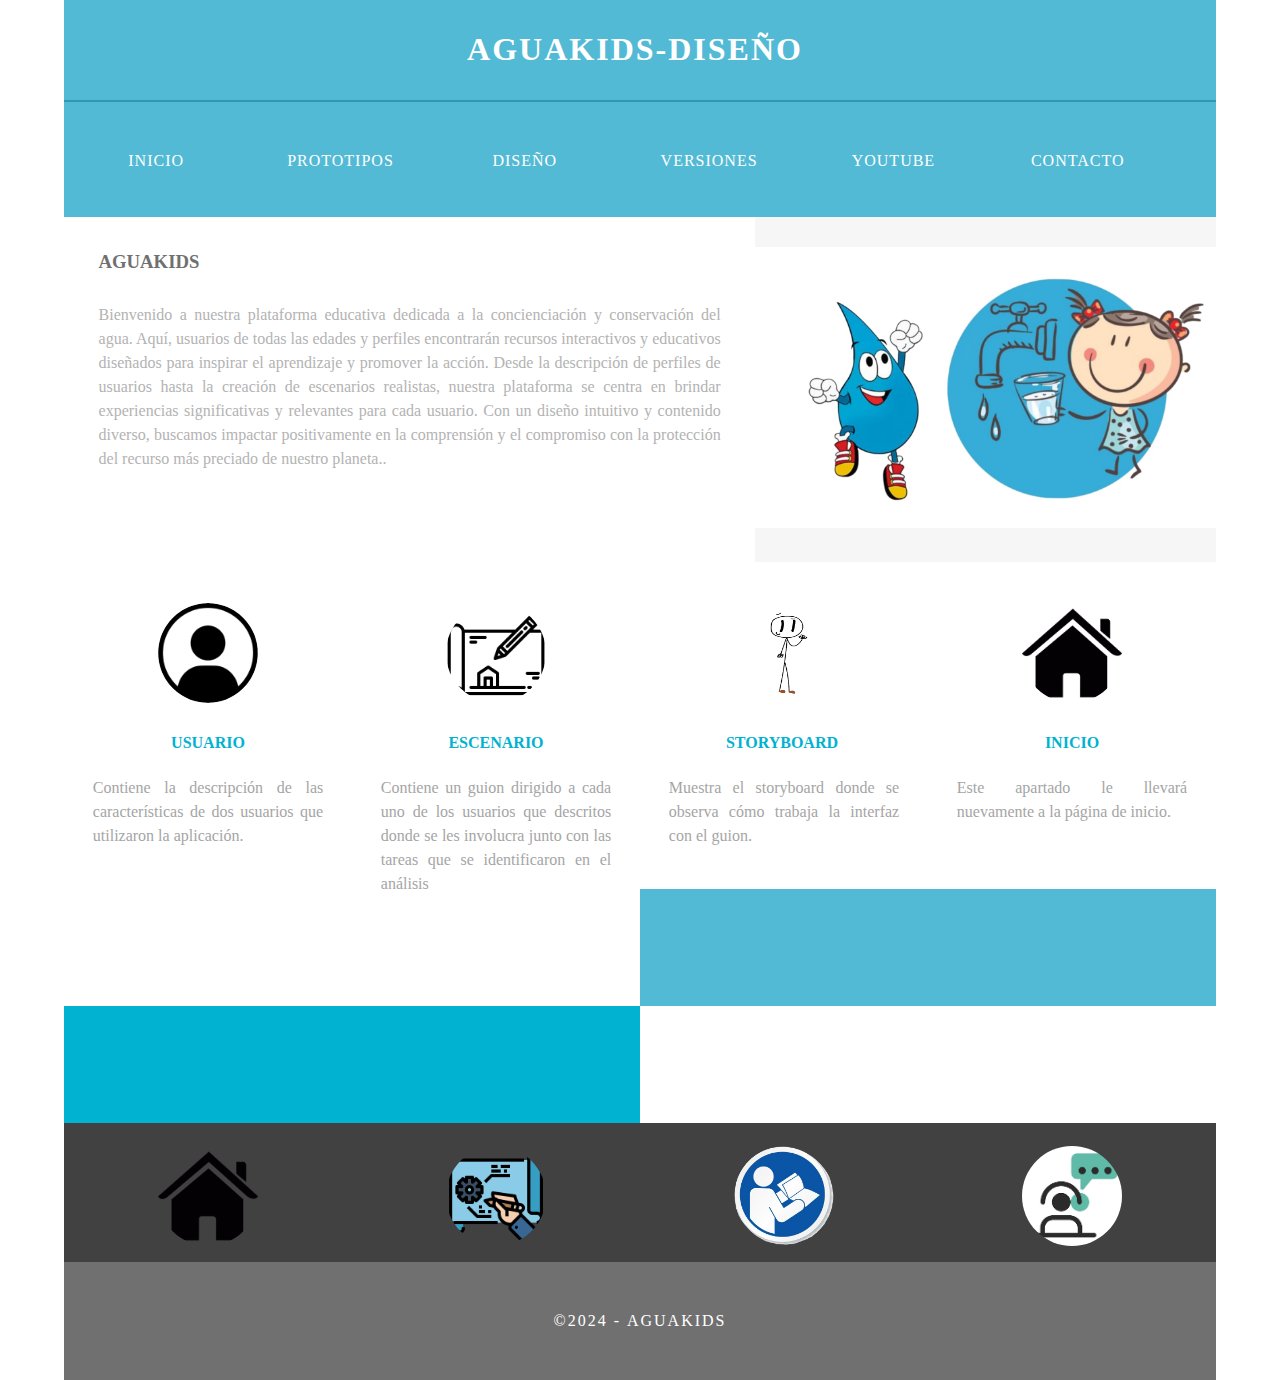
<file: AGUAKIS/diseño.html>
<!doctype html>
<html>
<head>
<meta charset="utf-8">
<meta http-equiv="X-UA-Compatible" content="IE=edge">
<meta name="viewport" content="width=device-width, initial-scale=1">
<title>Simple Theme</title>
<link href="css/multiColumnTemplate.css" rel="stylesheet" type="text/css">
<!-- HTML5 shim and Respond.js for IE8 support of HTML5 elements and media queries -->
<!-- WARNING: Respond.js doesn't work if you view the page via file:// -->
<!--[if lt IE 9]>
      <script src="https://oss.maxcdn.com/html5shiv/3.7.2/html5shiv.min.js"></script>
      <script src="https://oss.maxcdn.com/respond/1.4.2/respond.min.js"></script>
    <![endif]-->
</head>
<body>
<div class="container">
  <header>
    <div class="primary_header">
      <h1 class="title"> AGUAKIDS-DISEÑO&nbsp;</h1>
    </div>
    <nav class="secondary_header" id="menu">
      <ul>
       <li><a href="index.html" style="text-decoration: none; color: inherit;">INICIO</a></li>

        <li><a href="prototipos.html" style="text-decoration: none; color: inherit;">PROTOTIPOS</a></li>
        <li><a href="diseño.html" style="text-decoration: none; color: inherit;">DISEÑO</a></li>
        <li>VERSIONES</li>
        <li>YOUTUBE</li>
        <li>CONTACTO</li>
      </ul>
    </nav>
  </header>
  <section>
    <h2 class="noDisplay">Main Content</h2>
    <article class="left_article">
      <h3>AGUAKIDS</h3>
      <p>Bienvenido a nuestra plataforma educativa dedicada a la concienciación y conservación del agua. Aquí, usuarios de todas las edades y perfiles encontrarán recursos interactivos y educativos diseñados para inspirar el aprendizaje y promover la acción.

Desde la descripción de perfiles de usuarios hasta la creación de escenarios realistas, nuestra plataforma se centra en brindar experiencias significativas y relevantes para cada usuario. Con un diseño intuitivo y contenido diverso, buscamos impactar positivamente en la comprensión y el compromiso con la protección del recurso más preciado de nuestro planeta..</p>
    </article>
    <aside class="right_article"><img src="cuidado2.jpeg" alt="" width="100" height="50" class="placeholder"/> </aside>
  </section>
  <div class="row">
   <div class="columns">
  <p class="thumbnail_align">
    <img src="user.png" alt="" class="thumbnail"/>
  </p>
  <h4>
    <a href="usuarios.pdf" target="_blank" style="color: inherit; text-decoration: none;">USUARIO</a>
  </h4>
  <p>
    Contiene la descripción de las características de dos usuarios que utilizaron la aplicación.
  </p>
</div>

    <div class="columns">
      <p class="thumbnail_align"> <img src="esc.png" alt="" class="thumbnail"/> </p>
      <h4>ESCENARIO</h4>
      <p>Contiene un guion dirigido a cada uno de los usuarios que descritos
donde se les involucra junto con las tareas que se identificaron en
el análisis</p>
    </div>
    <div class="columns">
  <p class="thumbnail_align">
    <img src="stic.png" alt="" class="thumbnail"/>
  </p>
  <h4>
    <a href="board.pdf" target="_blank" style="text-decoration: none; color: inherit;">STORYBOARD&nbsp;</a>
  </h4>
  <p>
    Muestra el storyboard donde se observa cómo trabaja la interfaz con el guion.
  </p>
</div>

    <div class="columns">
  <p class="thumbnail_align">
    <img src="ini.png" alt="" class="thumbnail"/>
  </p>
  <h4>
    <a href="index.html" style="color: inherit; text-decoration: none;">INICIO</a>
  </h4>
  <p>
    Este apartado le llevará nuevamente a la página de inicio.
  </p>
</div>

  <div class="row blockDisplay">
    <div class="column_half left_half">
      <h2 class="column_title">&nbsp;</h2>
    </div>
    <div class="column_half right_half">
      <h2 class="column_title">&nbsp;</h2>
    </div>
  </div>
  <div class="social">
    <p class="social_icon"><a href="index.html"><img src="ini.png" width="100" alt="" class="thumbnail"/></a></p>

   <p class="social_icon"><a href="diseño.html"><img src="prot.png" width="100" alt="" class="thumbnail"/></a></p>

    <p class="social_icon"><a href="prototipos.html"><img src="obs1.png" width="100" alt="" class="thumbnail"/></a></p>

    <p class="social_icon"><img src="cont.png" width="100" alt="" class="thumbnail"/></p>
  </div>
  <footer class="secondary_header footer">
    <div class="copyright">&copy;2024 - <strong>AGUAKIDS</strong></div>
  </footer>
</div>
</body>
</html>
</file>
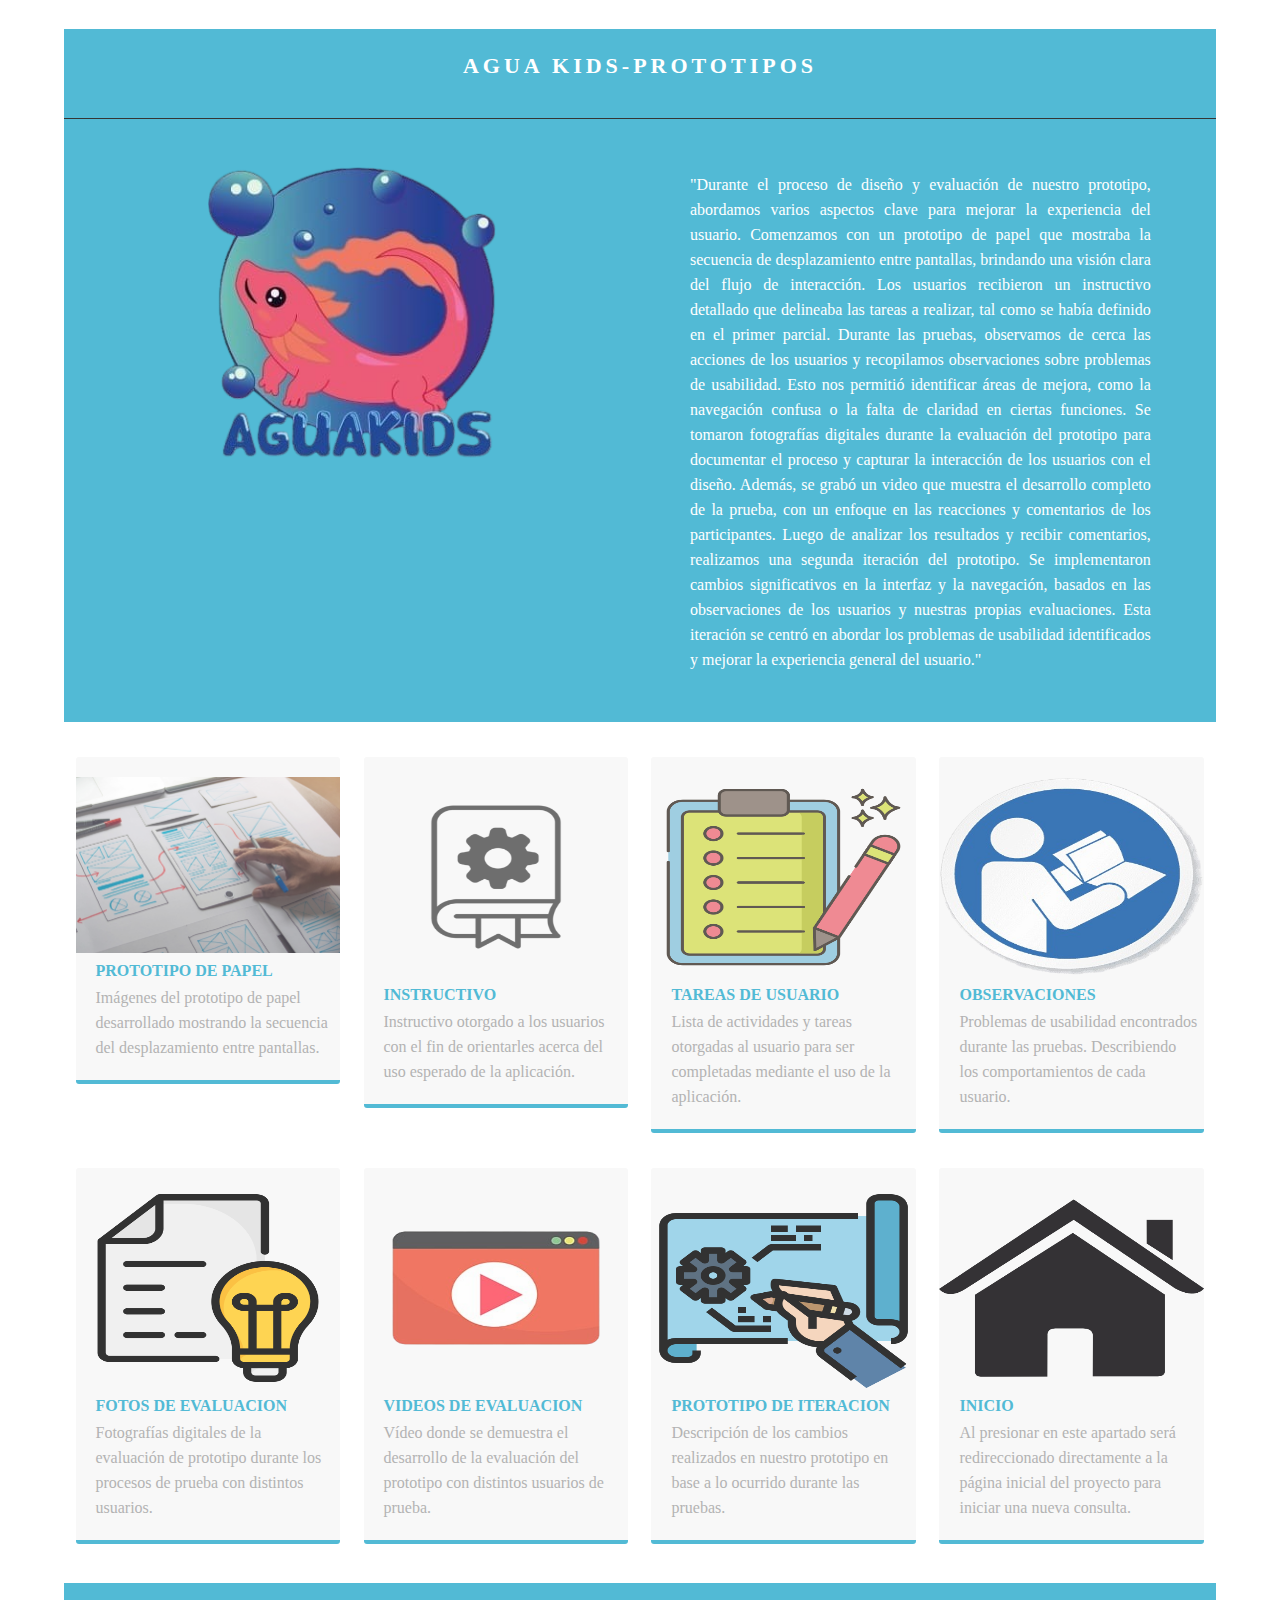
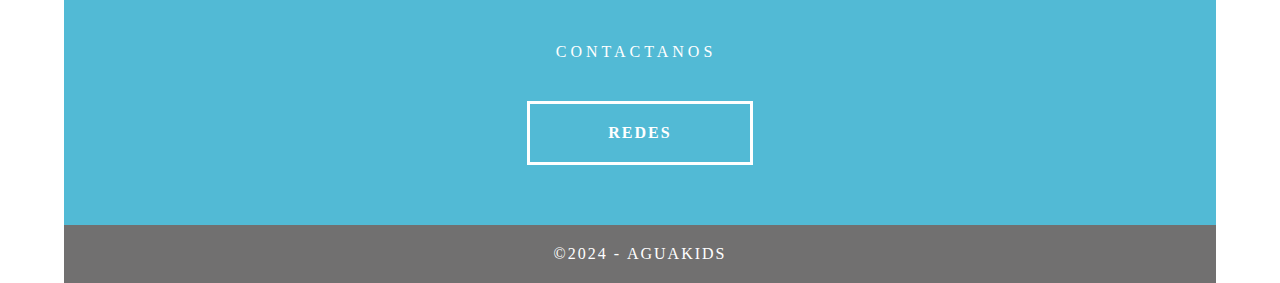
<file: AGUAKIS/prototipos.html>
<!doctype html>
<html>
<head>
<meta charset="utf-8">
<meta http-equiv="X-UA-Compatible" content="IE=edge">
<meta name="viewport" content="width=device-width, initial-scale=1">
<title>Light Theme</title>
<link href="prototipo.css" rel="stylesheet" type="text/css">
</head>
<body>
<!-- Main Container -->
<div class="container"> 
  <!-- Header -->
  <header class="header">
    <h4 class="logo">AGUA KIDS-PROTOTIPOS</h4>
  </header>
  <!-- Hero Section -->
  <section class="intro">
    <div class="column">
      <h3></h3>
      <a href="index.html"><img src="aguafondo1.png" alt="" class="profile"></a> </div>
    <div class="column">
      <p>
"Durante el proceso de diseño y evaluación de nuestro prototipo, abordamos varios aspectos clave para mejorar la experiencia del usuario. Comenzamos con un prototipo de papel que mostraba la secuencia de desplazamiento entre pantallas, brindando una visión clara del flujo de interacción. Los usuarios recibieron un instructivo detallado que delineaba las tareas a realizar, tal como se había definido en el primer parcial.

Durante las pruebas, observamos de cerca las acciones de los usuarios y recopilamos observaciones sobre problemas de usabilidad. Esto nos permitió identificar áreas de mejora, como la navegación confusa o la falta de claridad en ciertas funciones.

Se tomaron fotografías digitales durante la evaluación del prototipo para documentar el proceso y capturar la interacción de los usuarios con el diseño. Además, se grabó un video que muestra el desarrollo completo de la prueba, con un enfoque en las reacciones y comentarios de los participantes.

Luego de analizar los resultados y recibir comentarios, realizamos una segunda iteración del prototipo. Se implementaron cambios significativos en la interfaz y la navegación, basados en las observaciones de los usuarios y nuestras propias evaluaciones. Esta iteración se centró en abordar los problemas de usabilidad identificados y mejorar la experiencia general del usuario."</p>
    </div>
  </section>
  <!-- Stats Gallery Section -->
 <div class="gallery">
  <div class="thumbnail">
    <a href="protopapel.pdf" target="_blank"><img src="papel.jpg" alt="" width="2000" class="cards"/></a>
    <h4>PROTOTIPO DE PAPEL&nbsp;</h4>
    <p class="text_column">Imágenes del prototipo de papel desarrollado mostrando la secuencia del desplazamiento entre pantallas.</p>
  </div>

  <div class="thumbnail">
    <a href="tareas2.pdf" target="_blank"><img src="func.png" alt="" width="2000" class="cards"/></a>
    <h4>INSTRUCTIVO</h4>
    <p class="text_column">Instructivo otorgado a los usuarios con el fin de orientarles acerca del uso esperado de la aplicación.</p>
  </div>

  <div class="thumbnail">
    <a href="tareas.pdf" target="_blank"><img src="instrucciones.png" alt="" width="2000" class="cards"/></a>
    <h4>TAREAS DE USUARIO</h4>
    <p class="text_column">Lista de actividades y tareas otorgadas al usuario para ser completadas mediante el uso de la aplicación.</p>
  </div>

  <div class="thumbnail">
    <a href="obser.pdf" target="_blank"><img src="obs1.png" alt="" width="2000" class="cards"/></a>
    <h4>OBSERVACIONES&nbsp;</h4>
    <p class="text_column">Problemas de usabilidad encontrados durante las pruebas. Describiendo los comportamientos de cada usuario.</p>
  </div>

   <div class="thumbnail-container">
  <div class="thumbnail">
    <a href="javascript:void(0);" onclick="openPDF()">
      <img src="ft.png" alt="" width="2000" class="cards"/>
    </a>
    <h4>FOTOS DE EVALUACION&nbsp;</h4>
    <p class="text_column">Fotografías digitales de la evaluación de prototipo durante los procesos de prueba con distintos usuarios.</p>
  </div>
</div>

<script>
  function openPDF() {
    window.open('eval.pdf', '_blank');
  }
</script>
  <div class="thumbnail">
    <a href="https://photos.app.goo.gl/VGjHV3zeh2r1PPGd6" target="_blank"><img src="vid.png" alt="" width="2000" class="cards"/></a>
    <h4>VIDEOS DE EVALUACION&nbsp; &nbsp;</h4>
    <p class="text_column">Vídeo donde se demuestra el desarrollo de la evaluación del prototipo con distintos usuarios de prueba.</p>
  </div>

  <div class="thumbnail">
    <a href="itera.pdf" target="_blank"><img src="prot.png" alt="" width="2000" class="cards"/></a>
    <h4>PROTOTIPO DE ITERACION&nbsp;</h4>
    <p class="text_column">Descripción de los cambios realizados en nuestro prototipo en base a lo ocurrido durante las pruebas.</p>
  </div>

  <div class="thumbnail">
    <a href="index.html"><img src="ini.png" alt="" width="2000" class="cards"/></a>
    <h4>INICIO</h4>
    <p class="text_column">Al presionar en este apartado será redireccionado directamente a la página inicial del proyecto para iniciar una nueva consulta.</p>
  </div>
</div>

<!-- Footer Section -->
<footer id="contact">
  <p class="hero_header">CONTACTANOS&nbsp;</p>
  <div class="button">REDES </div>
</footer>
<!-- Copyrights Section -->
<div class="copyright">&copy;2024 - <strong>AGUAKIDS</strong></div>

<!-- Main Container Ends -->
</body>
</html>
</file>
<file: AGUAKIS/css/multiColumnTemplate.css>
@charset "UTF-8";
.container {
	background-color: #FFFFFF;
	width: 90%;
	margin-left: auto;
	margin-right: auto;
	border-bottom-width: 0px;
	padding-left: 0px;
	padding-top: 0px;
	padding-right: 0px;
	padding-bottom: 0px;
}
.row {
	width: 100%;
	margin-top: 0px;
	margin-right: 0px;
	margin-bottom: 0px;
	margin-left: 0px;
	padding-top: 0px;
	padding-right: 0px;
	padding-bottom: 0px;
	padding-left: 0px;
	display: inline-block
}
.row.blockDisplay {
	display: block;
}
.column_half {
	width: 50%;
	float: left;
	margin-top: 0px;
}
.columns {
	width: 25%;
	float: left;
	font-family: "Source Sans Pro";
	color: #A5A5A5;
	line-height: 24px;
	padding-top: 10px;
	padding-bottom: 10px;
	text-align: justify;
	margin-top: 15px;
	margin-bottom: 15px;
	padding-left: 0px;
	padding-right: 0px;
	margin-left: 0px;
	margin-right: 0px;
}
.row .columns p {
	padding-left: 10%;
	padding-right: 10%;
}
.container .columns h4 {
	text-align: center;
	color: #01B2D1;
}
.primary_header {
	width: 100%;
	background-color: #52bad5;
	padding-top: 10px;
	padding-bottom: 10px;
	clear: left;
	border-bottom: 2px solid #2C9AB7;
}
.secondary_header {
	width: 100%;
	padding-top: 50px;
	padding-bottom: 50px;
	background-color: #52BAD5;
	clear: left;
}
.container .secondary_header ul {
	margin-top: 0%;
	margin-right: auto;
	margin-bottom: 0px;
	margin-left: auto;
	padding-top: 0px;
	padding-right: 0px;
	padding-bottom: 15px;
	padding-left: 0px;
	width: 100%;
}
.secondary_header ul li {
	list-style: none;
	float: left;
	margin-right: auto;
	margin-top: 0px;
	font-family: "Source Sans Pro";
	font-weight: normal;
	color: #FFFFFF;
	letter-spacing: 1px;
	margin-left: auto;
	text-align: center;
	width: 16%;
	transition: all 0.3s linear;
}
.secondary_header ul li:hover {
	color: #717070;
	cursor: pointer;
}
.left_article {
	background-color: #FFFFFF;
	width: 60%;
	float: left;
	font-family: "Source Sans Pro";
	color: #343434;
	padding-bottom: 15px;
}
.noDisplay {
	display: none;
}
.container .left_article h3 {
	padding-left: 5%;
	padding-right: 5%;
	margin-top: 5%;
	color: #717070;
	font-weight: bold;
	text-transform: uppercase;
}
.container .left_article p {
	padding-left: 5%;
	padding-right: 5%;
	text-align: justify;
	line-height: 24px;
	margin-top: 30px;
	margin-bottom: 15px;
	color: #B3B3B3;
}
.right_article {
	width: 40%;
	float: left;
	background-color: #F6F6F6;
}
.container .right_article ul {
	margin-top: 0px;
	margin-right: 0px;
	margin-bottom: 0px;
	margin-left: 0px;
	padding-top: 0px;
	padding-right: 0px;
	padding-bottom: 0px;
	padding-left: 0px;
}
.right_article ul li {
	font-family: "Source Sans Pro";
	list-style: none;
	text-align: center;
	background-color: #B3B3B3;
	width: 90%;
	margin-left: auto;
	margin-right: auto;
	margin-top: 10px;
	margin-bottom: 10px;
	padding-top: 15px;
	padding-bottom: 15px;
	color: #FFFFFF;
	font-weight: bold;
	border-radius: 0px;
	transition: all 0.3s linear;
	border-left: 5px solid #717070;
}
.right_article ul li:hover {
	background-color: #717070;
	cursor: pointer;
}
.footer {
	background-color: #717070;
}
.title {
	font-weight: bold;
	font-style: normal;
	font-family: "Source Sans Pro";
	text-align: center;
	color: #FFFFFF;
	letter-spacing: 2px;
}
.placeholder {
	/* [disabled]max-width: 400px;
*/
	/* [disabled]max-height: 200px;
*/
	width: 100%;
	padding-top: 30px;
	/* [disabled]padding-left: 19px;
*/
	padding-bottom: 30px;
	height: 100%;
}
.left_half {
	background-color: #52BAD5;
}
.container .column_half.left_half h2 {
	color: #FFFFFF;
	font-family: "Source Sans Pro";
	text-align: center;
}
.right_half {
	background-color: #01B2D1;
	color: #FFFFFF;
	font-family: "Source Sans Pro";
	text-align: center;
	font-weight: bold;
}
.column_title {
	padding-top: 25px;
	padding-bottom: 25px;
}
.copyright {
	text-align: center;
	background-color: #717070;
	color: #FFFFFF;
	text-transform: uppercase;
	font-weight: lighter;
	letter-spacing: 2px;
	border-top-width: 2px;
	font-family: "Source Sans Pro";
}
body {
	margin-top: 0px;
	margin-right: 0px;
	margin-bottom: 0px;
	margin-left: 0px;
}

@media (max-width: 320px) {
.secondary_header ul li {
	float: none;
	margin-top: 28px;
	margin-left: 0px;
	width: 100%;
}
.container .secondary_header ul {
	margin-top: 0px;
	margin-right: 0px;
	margin-bottom: 0px;
	margin-left: 0px;
	padding-top: 0px;
	padding-right: 0px;
	padding-bottom: 0px;
	padding-left: 0px;
	height: auto;
	width: 100%;
	text-align: center;
}
.secondary_header {
	margin-top: 0px;
	margin-right: 0px;
	margin-bottom: 0px;
	margin-left: 0px;
	padding-top: 1px;
	padding-bottom: 40px;
}
.left_article {
	width: 100%;
	height: auto;
}
.right_article {
	width: 100%;
	height: auto;
}
.placeholder {
    max-width: 400px;
    max-height: 200px;
    width: auto;
    height: auto;
}

.columns {
	width: 100%;
	margin-top: 0px;
	margin-right: 0px;
	margin-bottom: 0px;
	margin-left: 0px;
	padding-top: 0PX;
	padding-right: 0PX;
	padding-bottom: 0PX;
	padding-left: 0PX;
}
.columns p {
	padding-left: 10px;
	padding-right: 10px;
}
.column_half.left_half {
	width: 100%;
}
.column_half.right_half {
	width: 100%;
}
.copyright {
	padding-top: 25px;
	padding-bottom: 0px;
	margin-bottom: 0px;
}
.container .left_article h3 {
	margin-top: 30px;
}
.social .social_icon img {
	width: 80%;
}
.container .secondary_header {
}
}

@media (min-width: 321px) and (max-width: 768px) {
.secondary_header ul li {
	float: none;
	margin-top: 28px;
	margin-left: 0px;
	width: 100%;
}
.container .secondary_header ul {
	margin-top: 0px;
	margin-right: 0px;
	margin-bottom: 0px;
	margin-left: 0px;
	padding-top: 0px;
	padding-right: 0px;
	padding-bottom: 0px;
	padding-left: 0px;
	height: auto;
	width: 100%;
	text-align: center;
}
.secondary_header {
	margin-top: 0px;
	margin-right: 0px;
	margin-bottom: 0px;
	margin-left: 0px;
	padding-top: 1px;
	padding-bottom: 40px;
}
.left_article {
	width: 100%;
	height: auto;
}
.right_article {
	width: 100%;
	height: auto;
	padding-bottom: 25px;
}
.placeholder {
	margin-top: 0px;
	margin-right: 0px;
	margin-bottom: 0px;
	margin-left: 0px;
	padding-top: 0px;
	padding-right: 0px;
	padding-bottom: 0px;
	padding-left: 0px;
	width: 100%;
	max-width: 100%;
	height: auto;
	max-height: 100%;
}
.columns {
	width: 100%;
	margin-top: 6px;
	margin-right: 0px;
	margin-bottom: 6px;
	margin-left: 0px;
	padding-top: 0px;
	padding-right: 0px;
	padding-bottom: 0px;
	padding-left: 0px;
}
.columns p {
	padding-left: 14px;
	padding-right: 14px;
}
.column_half.left_half {
	width: 100%;
}
.column_half.right_half {
	width: 100%;
}
}

@media (min-width: 769px) and (max-width: 1000px) {
.secondary_header {
	overflow: auto;
	padding-top: 30px;
	padding-bottom: 30px;
}
.secondary_header ul li {
	margin-top: 10px;
	margin-right: 7%;
	margin-bottom: 10px;
	margin-left: 7%;
}
.left_article {
	height: auto;
}
.right_article {
	height: auto;
	padding-bottom: 27px;
}
.placeholder {
	width: 100%;
	margin-left: 0px;
	margin-right: 0px;
	padding-left: 0px;
	padding-right: 0px;
}
.columns {
	width: 50%;
	float: left;
	padding-left: 0px;
	padding-top: 0px;
	padding-right: 0px;
	padding-bottom: 0px;
}
.container .columns p {
	padding-left: 25px;
	padding-right: 25px;
}
}

@media (min-width: 1001px) {
}
.thumbnail {
	width: 100px;
	border-radius: 200px;
	height: 100px;
	margin-left: auto;
}
.thumbnail_align {
	text-align: center;
}
.social {
	text-align: center;
	margin-right: 0px;
	margin-bottom: 0px;
	margin-left: 0px;
	width: 100%;
	background-color: #414141;
	clear: both;
	overflow: auto;
}
.social_icon {
	width: 25%;
	text-align: center;
	float: left;
	transition: all 0.3s linear;
	line-height: 0px;
	padding-top: 7px;
}
.container .social .social_icon:hover {
	cursor: pointer;
	opacity: 0.5;
}
#menu {
}
</file>
<file: AGUAKIS/prototipo.css>
@charset "UTF-8";
/* Body */
body {
	font-family: Cambria, "Hoefler Text", "Liberation Serif", Times, "Times New Roman", serif;
	background-color: #FFFFFF;
	margin: 0;
}
/* Container */
.container {
	width: 90%;
	margin-left: auto;
	margin-right: auto;
	background-color: #FFFFFF;
}
/* Header */
header {
	width: 100%;
	height: 8%;
	background-color: #52bad5;
	border-bottom: 1px solid #353635;
}
.logo {
	color: #fff;
	font-weight: bold;
	margin-left: auto;
	letter-spacing: 4px;
	margin-right: auto;
	text-align: center;
	padding-top: 15px;
	line-height: 2em;
	font-size: 22px;
}
.hero_header {
	color: #FFFFFF;
	text-align: center;
	margin: 0;
	letter-spacing: 4px;
}
/* About Section */
.text_column {
	width: 90%;
	text-align: left;
	font-weight: lighter;
	line-height: 25px;
	float: left;
	padding-left: 20px;
	padding-right: 20px;
	color: #A3A3A3;
}
.gallery {
	clear: both;
	display: inline-block;
	width: 100%;
	background-color: #FFFFFF;
	/* [disabled]min-width: 400px;
*/
	padding-bottom: 35px;
	padding-top: 0px;
	margin-top: -5px;
	margin-bottom: 0px;
}
.thumbnail {
	width: 23%;
	text-align: center;
	float: left;
	margin-top: 35px;
	background-color: #F8F8F8;
	padding-bottom: 20px;
	margin-left: 1%;
	margin-right: 1%;
	border-radius: 3px;
	padding-top: 20px;
	border-bottom: 4px solid #52bad5;
}
.gallery .thumbnail h4 {
	margin-top: 5px;
	margin-bottom: 5px;
	color: #52BAD5;
	text-align: left;
	padding-left: 20px;
	padding-right: 20px;
}
.gallery .thumbnail p {
	margin: 0;
	color: #B3B3B3;
	text-align: left;
	padding-left: 20px;
}
/* More info */
.intro {
	background-color: #FFFFFF;
	padding-bottom: 35px;
}
.column {
	width: 50%;
	text-align: center;
	padding-top: 30px;
	float: left;
}
.intro .column h3 {
	color: #FFFFFF;
	text-align: center;
}
.intro .column p {
	color: #FFFFFF;
}
.cards {
	width: 100%;
	height: auto;
	max-width: 400px;
	max-height: 200px;
	opacity: 0.8;
}
.intro .column p {
	padding-left: 30px;
	padding-right: 30px;
	text-align: justify;
	line-height: 25px;
	font-weight: lighter;
	margin-left: 20px;
	margin-right: 20px;
	width: 80%;
	margin-top: 4%;
}
.button {
	width: 200px;
	margin-top: 40px;
	margin-right: auto;
	margin-bottom: auto;
	margin-left: auto;
	padding-top: 20px;
	padding-right: 10px;
	padding-bottom: 20px;
	padding-left: 10px;
	text-align: center;
	vertical-align: middle;
	border-radius: 0px;
	text-transform: uppercase;
	font-weight: bold;
	letter-spacing: 2px;
	border: 3px solid #FFFFFF;
	color: #FFFFFF;
	transition: all 0.3s linear;
}
.button:hover {
	background-color: #6DC7D0;
	color: #FFFFFF;
	cursor: pointer;
}
.copyright {
	text-align: center;
	padding-top: 20px;
	padding-bottom: 20px;
	background-color: #717070;
	color: #FFFFFF;
	text-transform: uppercase;
	font-weight: lighter;
	letter-spacing: 2px;
	border-top-width: 2px;
}
footer {
	background-color: #52bad5;
	padding-top: 60px;
	padding-bottom: 60PX;
}
.intro {
	display: inline-block;
	background-color: #52bad5;
}
.profile {
	width: 50%;
}
.gallery .thumbnail .tag {
	color: #5D5E5D;
	padding-bottom: 4px;
	padding-top: 4px;
	text-align: left;
	padding-left: 20px;
	padding-right: 20px;
}

/* Mobile */
@media (max-width: 320px) {
.logo {
	width: 100%;
	text-align: center;
	margin-top: 13px;
	margin-right: 0px;
	margin-bottom: 0px;
	margin-left: 0px;
}
.text_column {
	width: 100%;
	text-align: justify;
	padding: 0;
}
.intro .column p {
	width: 80%;
	margin-left: 0px;
}
.text_column {
	padding-left: 20px;
}
.thumbnail {
	width: 100%;
}
.column {
	width: 100%;
	margin-top: 0px;
}
.hero_header {
	padding-left: 10px;
	padding-right: 10px;
	line-height: 22px;
	text-align: center;
}
}

/* Small Tablets */
@media (min-width: 321px)and (max-width: 767px) {
.logo {
	width: 100%;
	text-align: center;
	margin-top: 13px;
	margin-right: 0px;
	margin-bottom: 0px;
	margin-left: 0px;
}
.text_column {
	width: 100%;
	text-align: left;
	padding: 0;
}
.thumbnail {
	width: 100%;
}
.column {
	width: 100%;
	margin-top: 0px;
}
.thumbnail {
	width: 100%;
}
.text_column {
	padding-left: 20px;
	padding-right: 20px;
	width: 90%;
}
.column {
	width: 100%;
	margin-left: 0px;
	margin-right: 0px;
}
.profile {
	width: 100%;
}
.intro .column p {
	width: 90%;
	text-align: center;
	padding-left: 0px;
}
}

/* Small Desktops */
@media (min-width: 768px) and (max-width: 1096px) {
.text_column {
	width: 100%;
}
.thumbnail {
	width: 48%;
}
.text_column {
	width: 90%;
	margin: 0;
	padding: 20px;
}
.intro .column p {
	width: 80%;
}
}
</file>
